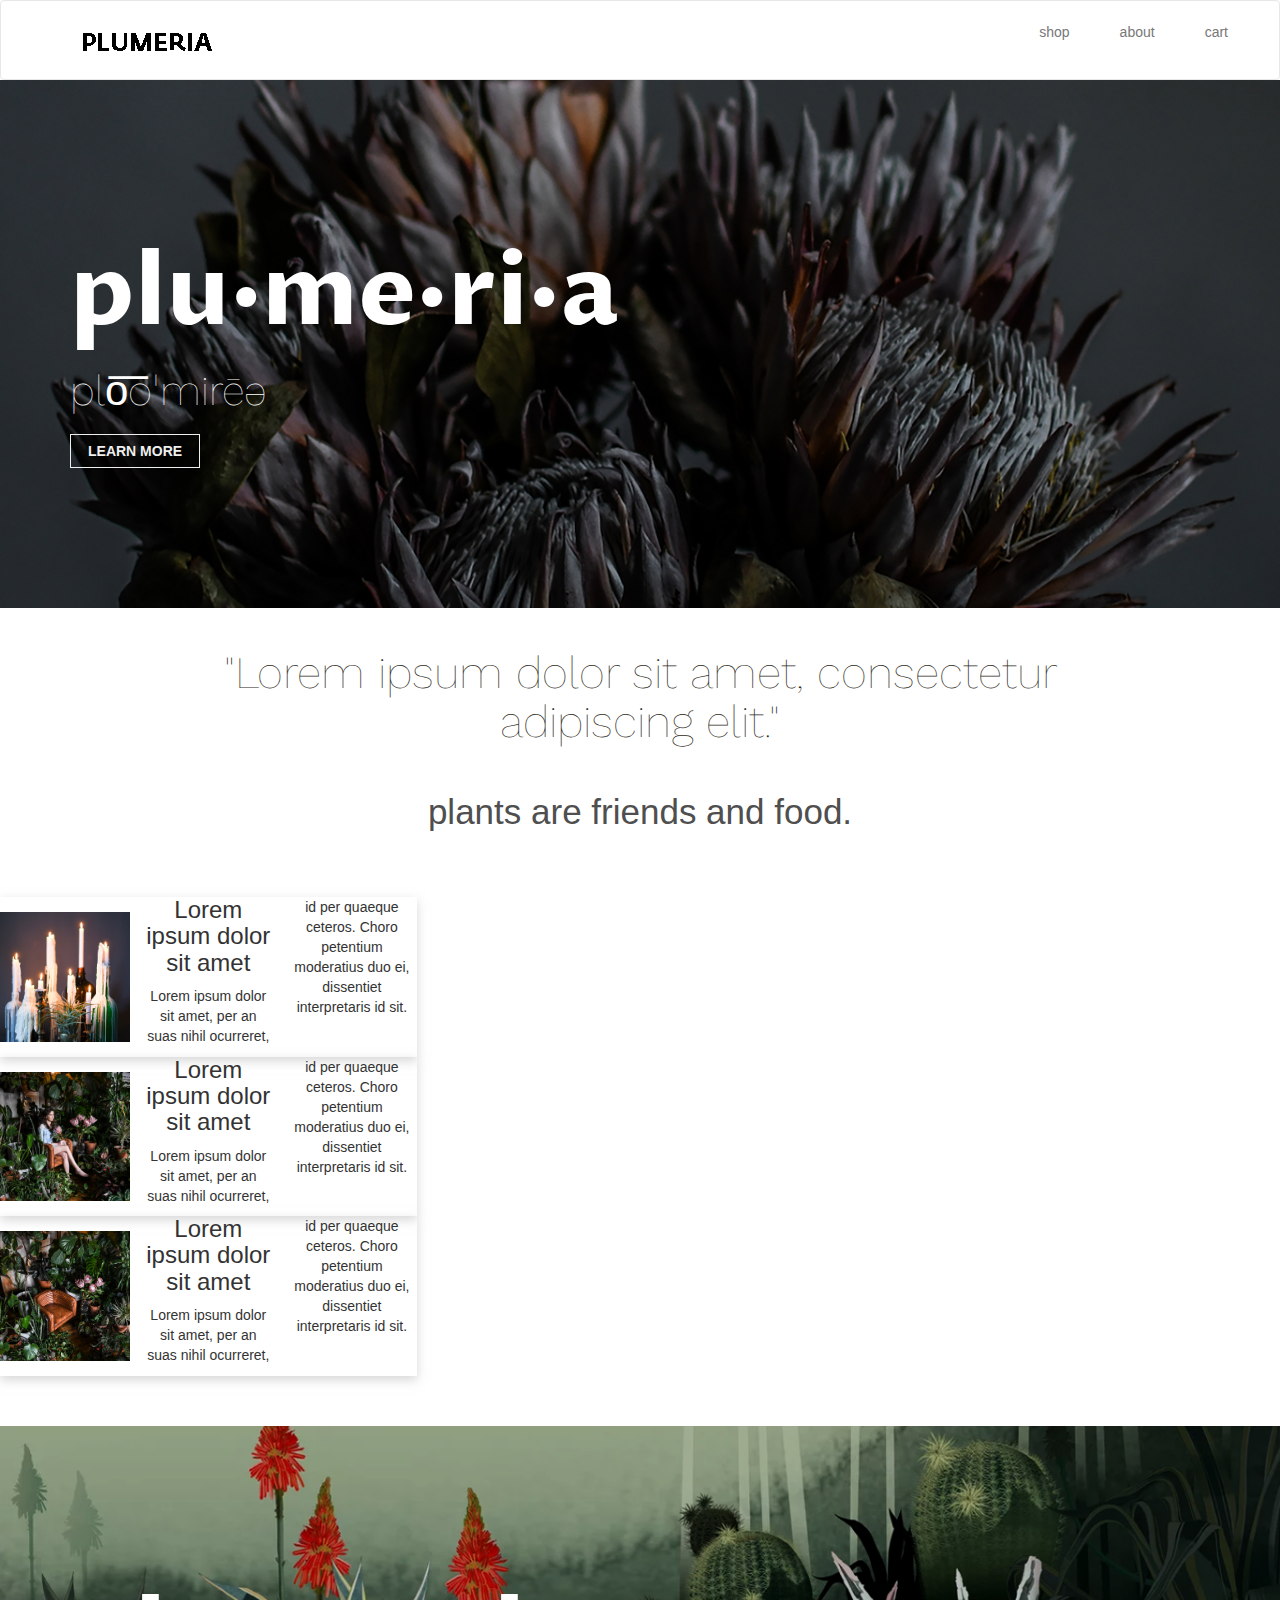
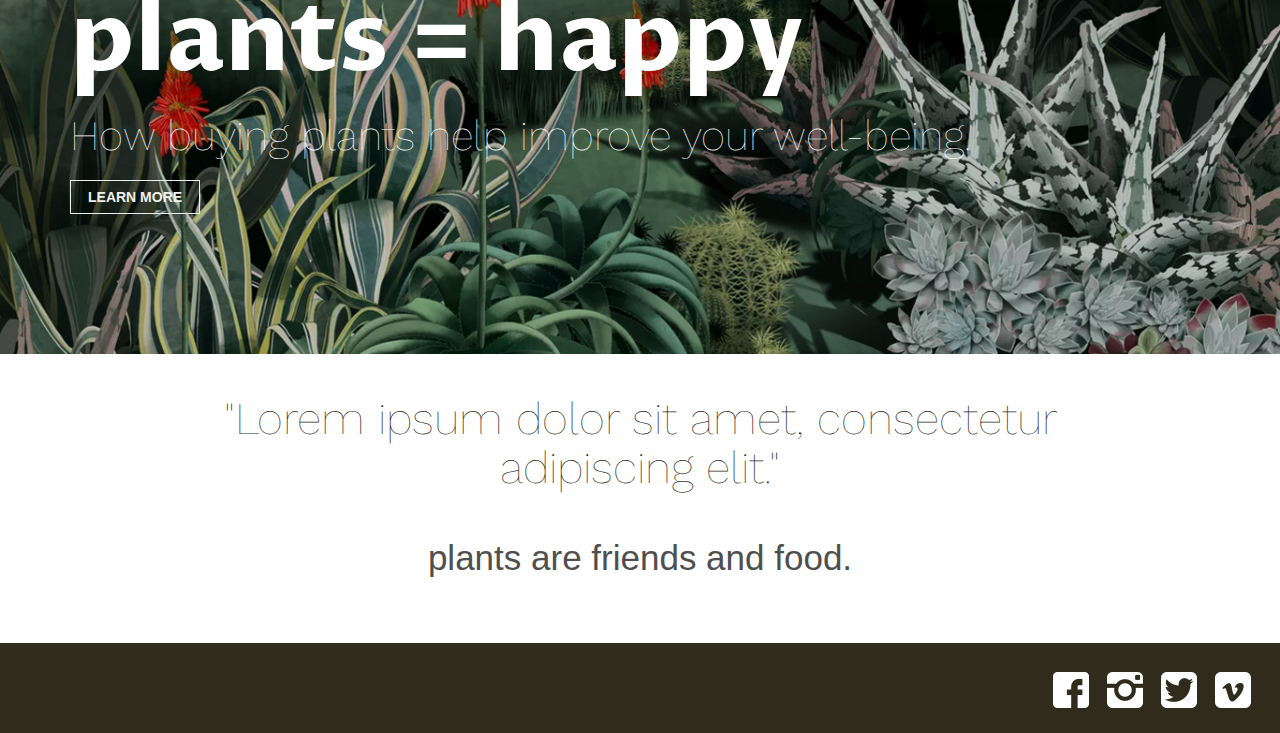
<file: plumeria/index.html>
<!DOCTYPE html>
<html lang="en">
<head>
    <meta charset="UTF-8">
    <meta name="viewport" content="width=device-width, initial-scale=1.0">
    <meta http-equiv="X-UA-Compatible" content="ie=edge">
    <link rel="stylesheet" href="css/bootstrap.min.css"> 
    <link rel="stylesheet" type="text/css" href="css/app.css"> 
    <link rel="stylesheet" type="text/css" href="css/style.css"/>
    <link href="https://fonts.googleapis.com/css?family=Proza+Libre|Work+Sans" rel="stylesheet">
    <title>Plumeria</title>
</head>
<body>
<nav class="navbar navbar-default">
    <div class="container-fluid">
        <!-- Brand and toggle get grouped for better mobile display -->
        <div class="navbar-header">
            <button type="button" class="navbar-toggle collapsed" data-toggle="collapse" data-target="#bs-example-navbar-collapse-1" aria-expanded="false">
                <span class="sr-only">Toggle navigation</span>
                <span class="icon-bar"></span>
                <span class="icon-bar"></span>
                <span class="icon-bar"></span>
            </button>
            <a class="navbar-brand" href="#"><img src="images/plumeria-logo-black.png"></a>
    </div>

	<!-- Collect the nav links, forms, and other content for toggling -->
	<div class="collapse navbar-collapse" id="bs-example-navbar-collapse-1">
        <ul class="nav navbar-nav navbar-right">
            <li><a class="btn" href="#">shop</a></li>
            <li><a class="btn" href="#">about</a></li>
	        <li><a class="btn" href="#">cart</a></li>
        </ul>
        </div><!-- /.navbar-collapse -->
    </div><!-- /.container-fluid -->
</nav>
<script type="text/javascript" src="js/jquery.min.js"></script>
<script type="text/javascript" src="js/bootstrap.min.js"></script>

    <main class="content wrapper">
        <div class="img-container">
            <div class="inner-container">
                <h1>plu·me·ri·a</h1>
                <h2>plo͞oˈmirēə</h2>
                <a class="btn-learn" href="#"> LEARN MORE</a>
            </div>
        </div>
        <div class="content wrapper2">
            <h2 class="title">"Lorem ipsum dolor sit amet, consectetur adipiscing elit."</h2>
            <p class="title">plants are friends and food.</p>
            <div class="imagerow">
                <article class="row3">
                    <img class="image" src="images/hilton-1.png" alt="Lit candles on wine glasses."/> 
                    <h3>Lorem ipsum dolor sit amet</h3>
                    <p>Lorem ipsum dolor sit amet, per an suas nihil ocurreret, id per quaeque ceteros. Choro petentium moderatius duo ei, dissentiet interpretaris id sit. </p>     
                </article>
                <article class="row3">
                    <img class="image" src="images/hilton-2.png" alt="Lit candles on wine glasses."/> 
                    <h3>Lorem ipsum dolor sit amet</h3>        
                    <p>Lorem ipsum dolor sit amet, per an suas nihil ocurreret, id per quaeque ceteros. Choro petentium moderatius duo ei, dissentiet interpretaris id sit. </p>     
                </article>
                <article class="row3">
                    <img class="image" src="images/hilton-3.png" alt="Lit candles on wine glasses."/> 
                    <h3>Lorem ipsum dolor sit amet</h3>   
                    <p>Lorem ipsum dolor sit amet, per an suas nihil ocurreret, id per quaeque ceteros. Choro petentium moderatius duo ei, dissentiet interpretaris id sit. </p>          
                </article>
            </div>  
        </div>
        <div class="img-container2">
            <div class="inner-container2">
                <h1>plants = happy</h1>
                <h2>How buying plants help improve your well-being.</h2>
                <a class="btn-learn" href="#"> LEARN MORE</a>
            </div>
        </div>
        <h2 class="title">"Lorem ipsum dolor sit amet, consectetur adipiscing elit."</h2>
        <p class="title">plants are friends and food.</p>
    </main>


<!-- THIS IS MAIN 3 -->

    
    <footer class="footer">
        <div class="wrapper">
            <nav class="nav2">
                <ul>
                    <li>
                        <img class="instagram" href="https://www.facebook.com/" src="images/social-fb.png" />
                    </li>
                    <li>
                        <img class="twitter" href="#" src="images/social-insta.png" />
                    </li>
                    <li>
                        <img class="facebook" href="#" src="images/social-twitter.png" />
                    </li>
                    <li>
                        <img class="vimeo" href="#" src="images/social-vimeo.png" />
                    </li>
                </ul>
            </nav>
        </div>
    </footer>

</body>
</html>
</file>
<file: plumeria/css/app.css>
/*
	OVERRIDES
*/
.navbar-default{
	padding:14px;
	background:white;
	margin-bottom:0px;
}
.navbar-default .navbar-brand {
    color: #777;
    padding-left: 56px;
}
.navbar-right{
	margin-right:41px;
}

.jumbotron{
	background-color:transparent;
	color:white;
	letter-spacing:0.07rem;
}

.btn-lg{
	font-size:20px;
	width:300px !important;
	margin-top:20px;
	display: inline-block;
}


/*
	END OVERRIDES
*/
</file>
<file: plumeria/css/style.css>
/* Header and Main 1 starts here */

.img-container{
    background-image: url(../images/hero-photo.png);
    height: 100%;
    width: 100%;
    background-repeat: no-repeat;
    background-size: cover;
    position: relative;
}

.inner-container{
    text-align: left;
    padding: 10em;
    padding-left: 5em;
    width: 100%;
    color: black;
    height: auto;
}

h1{
    font-size: 7em;
    font-weight: bold;
    font-family: 'Proza Libre', sans-serif;
    color: #fff;
}

h2{
    margin-top: 2rem;
    margin-bottom: 2rem;
    font-family: 'Work Sans', sans-serif;
    font-size: 3em;
    font-weight: lighter;
    color: #fff;
}

.btn-learn{
    display: inline-block;
    padding: 0.6rem 1.7rem;
    font-weight: bold;
    color: #efefef;
    border: 1px solid #efefef;
    outline: none;
    text-align: center;
    text-decoration: none;
    cursor: pointer;
    transition: 0.2 ease-out, color 0.2s ease-out;
}

.btn-learn:hover,.btn-learn:active{
    background-color: #efefef;
    color: #000000;
    transition: 0.3s ease-in, color 0.3s ease-in;
}

@media (max-width: 480px){
    .inner-container{
        text-align: center;
        font-size: 8px;
        padding: 4em;
        position: inherit
    }
}

@media (max-width: 960px){
    .inner-container{
        text-align: center;
        font-size: 8px;
        padding: 4em;
        position: inherit
    }
}

/* main 2 starts here */

.intro{
    width: 100%; /*this allows the block to take up the entire line space so the text doesnt go in the same line as the pictures*/
    padding: 5.5rem 0;
}

.title{
    font-size: 4.5rem;
    padding-left: 15rem;
    padding-right: 15rem;
    color: #000;
    font-weight: lighter;
    text-align: center;
    margin-top: 4rem;
}
p.title{
    font-size: 3.5rem;
    color: #4f4f4f;
    padding-bottom: 5rem;
} 

@media (max-width: 480px){
    .intro > p{
        font-size: 2.5rem;
    }
    .title{
        padding-left: 1rem;
        padding-right: 1rem;
    }
}

/* image card starts here */
/*
.content-wrapper2{
    display:flex;
    flex-wrap:wrap;
    margin-bottom: 1px;
}

 .image-card{
    display: flex;
    flex-wrap: wrap;
    justify-content: space-between;
    padding: 0;
    border: 0;
    overflow: hidden;
}

.image-card .image{
    widows: 100%;
    float: left;
}

.image-card img {
    min-width: 100%;
    min-height: 100%;
    float: left;
}

.image{
    width: calc((100%/3) - (1.5rem * 2/3));
    margin-bottom: 1.5rem;
}
*/

.imagecontainer{
    display: flex;
    flex-wrap: wrap;
    justify-content: space-between;
    margin-bottom: 1px;
}

.image{
    height: 40%;
    width: 100%;
    padding: 0;
    border: 0;
    overflow: hidden;
    margin-bottom: 1.5rem;
    margin-top: 1.5rem;
}

.row3 {
    box-shadow: 0 4px 10px 0 rgba(175,175,175, 0.5);
    text-align: center;
    height: 100%;
    width: calc((100%/3) - (1.5rem * 2/3));
    column-count: 3;
    column-width: 100px;
}

/* footer starts here */
.footer{
    background-image: url(../images/rect-footer.png);
    height: 100%;
    width: 100%;
    background-repeat: no-repeat;
    background-size: cover;
    position: relative;
}
.nav{
    float:right;
    list-style-type: none;
    margin: -19px;
    padding: 1px;
    font-weight: bold;
    display: inline;
    align: center;
}

ul, li{
    float: left;
    padding: 9px;
    list-style-type: none;
    font-weight:bold;
    display:flex;
    justify-content: flex-end;
}

.footer{
    padding: 2rem;
    padding-bottom: 7rem;
    margin-right: 1.5rem;
}

.nav2 {
    float: right;
}

.nav2 ul {
    padding: 0;
    list-style-type: none;
}

.nav2 ul li{
    display: inline-block;
}

@media (max-width: 480px){
    .footer{
        margin-right: 7rem;
    }
    .nav2{
        width: 100%;
        padding: 0.5rem 6rem;
    }
}

.title{
    color: #2f2c1d;
}

/* Footer hero image */

.img-container2{
    background-image: url(../images/hero-footer.png);
    height: 100%;
    width: 100%;
    background-repeat: no-repeat;
    background-size: cover;
    position: relative;
    margin-top: 5rem;
}

.inner-container2{
    text-align: left;
    padding: 10em;
    padding-left: 5em;
    width: 100%;
    color: black;
    height: auto;
}

@media (max-width: 480px){
    .inner-container2{
        text-align: center;
        font-size: 8px;
        padding: 4em;
        position: inherit
    }
}

@media (max-width: 960px){
    .inner-container2{
        text-align: center;
        font-size: 8px;
        padding: 4em;
        position: inherit
    }
}
</file>
